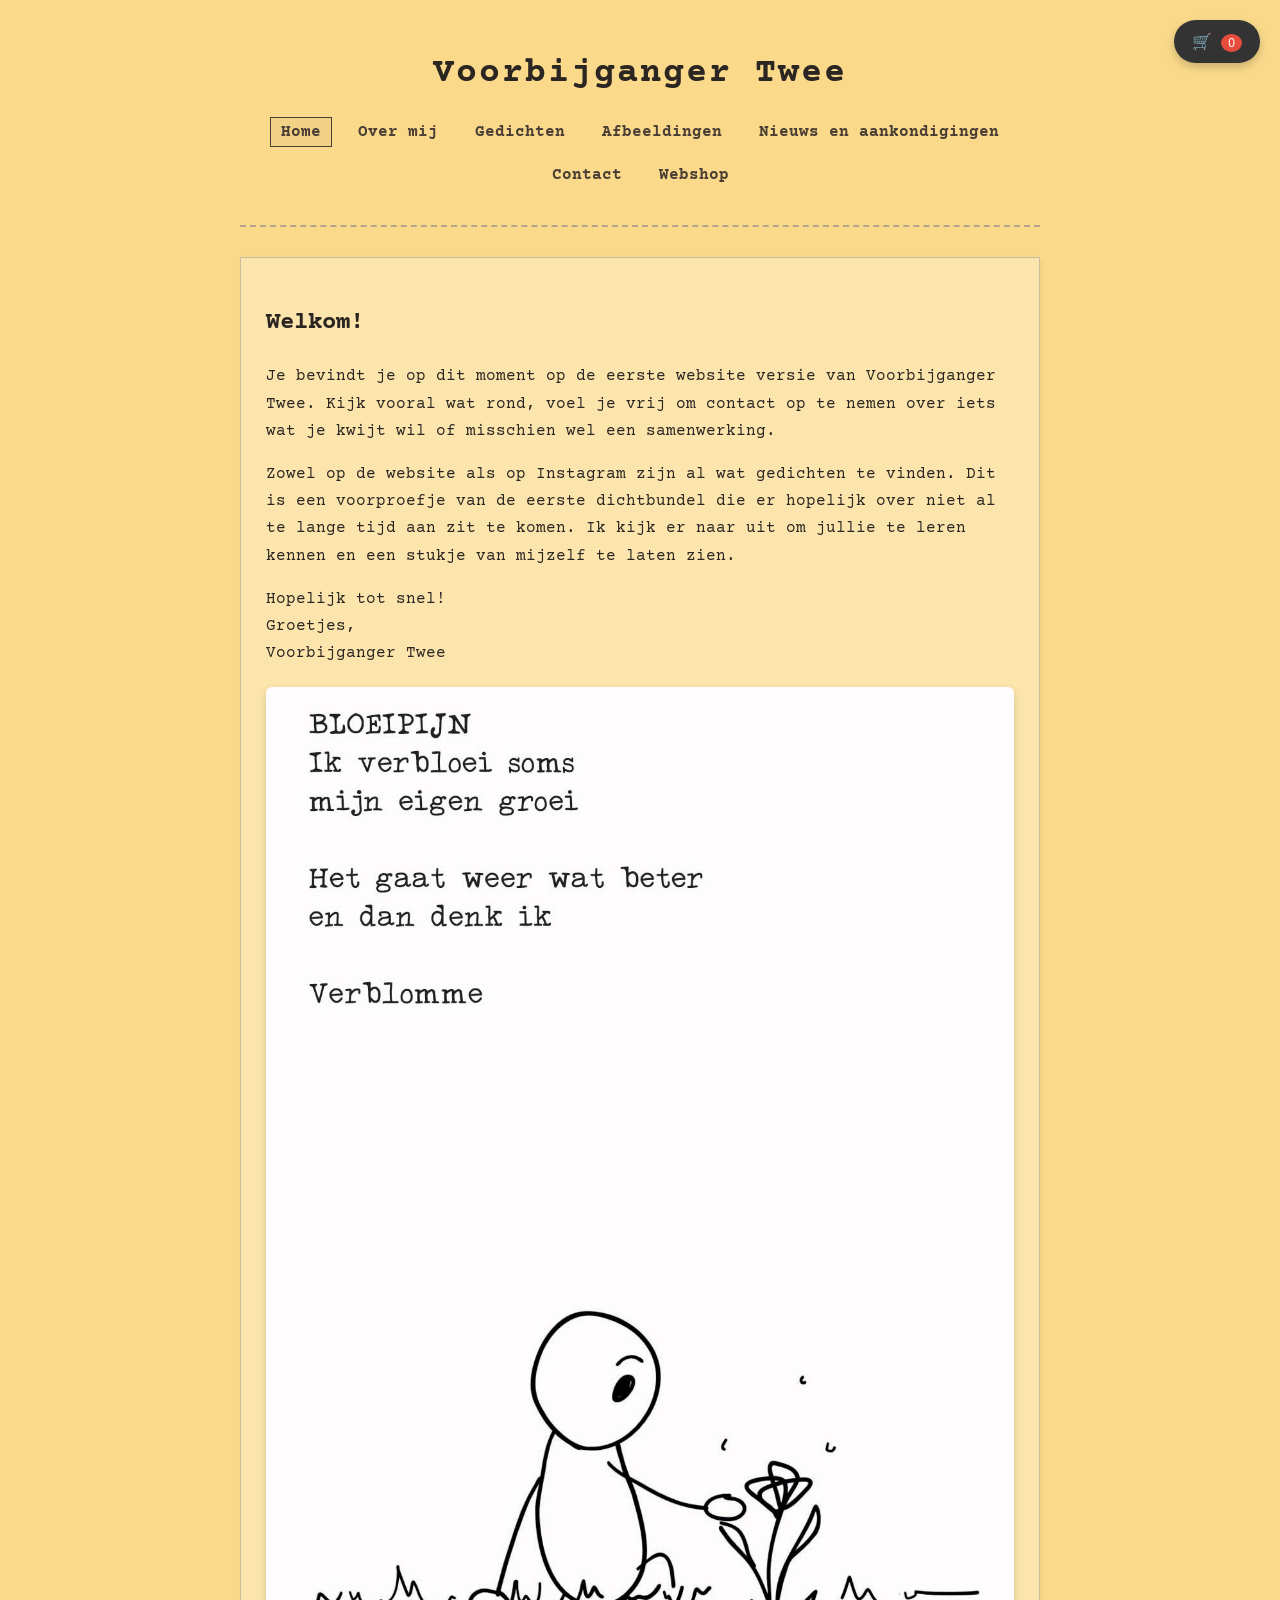
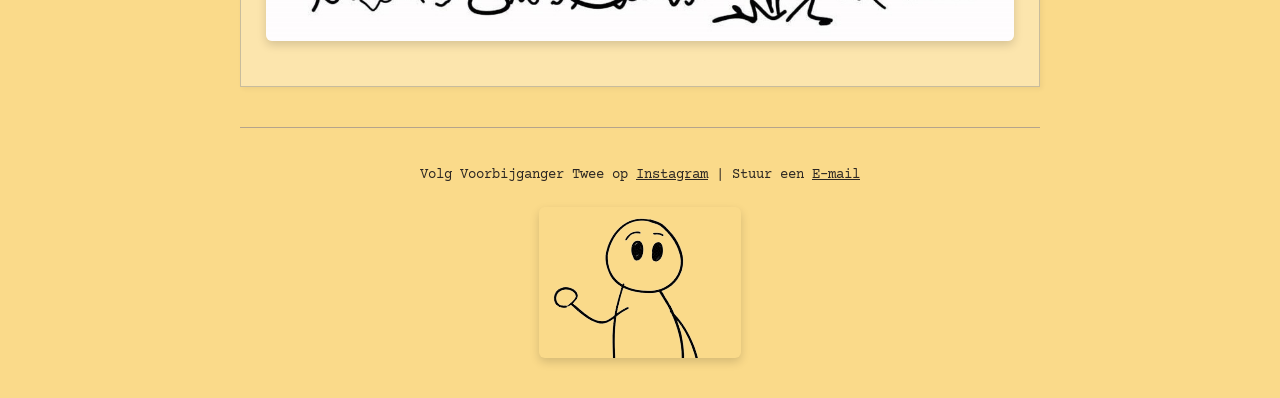
<file: index.html>
<!DOCTYPE html>
<html lang="nl">
<head>
    <meta charset="UTF-8">
    <meta name="viewport" content="width=device-width, initial-scale=1.0">
    <title>Voorbijganger Twee | Home</title>
    <link rel="stylesheet" href="style.css">
    <meta name="google-site-verification" content="C4y7vtph3tHB9RMdFRd48w1yJqT3-bd8QAXj25tq5G0" />
<!-- Google tag (gtag.js) -->
<script async src="https://www.googletagmanager.com/gtag/js?id=G-D1KXNLCRHY"></script>
<script>
  window.dataLayer = window.dataLayer || [];
  function gtag(){dataLayer.push(arguments);}
  gtag('js', new Date());

  gtag('config', 'G-D1KXNLCRHY');
</script>
</head>
<body>

    <div class="container">
        <header>
            <h1>Voorbijganger Twee</h1>
            <nav>
                <ul>
                    <li><a href="index.html" class="active">Home</a></li>
                    <li><a href="over-mij.html">Over mij</a></li>
                    <li><a href="gedichten.html">Gedichten</a></li>
                    <li><a href="afbeeldingen.html">Afbeeldingen</a></li>
                    <li><a href="nieuws.html">Nieuws en aankondigingen</a></li>
                    <li><a href="contact.html">Contact</a></li>
                    <li><a href="webshop.html">Webshop</a></li>
                </ul>
            </nav>
        </header>

        <main>
            <section class="card">
                <h2>Welkom!</h2> 
                <p>
                Je bevindt je op dit moment op de eerste website versie van Voorbijganger Twee. Kijk vooral wat rond, voel je vrij om contact op te nemen over iets wat je kwijt wil of misschien wel een samenwerking.
                </p>
                <p>
                Zowel op de website als op Instagram zijn al wat gedichten te vinden. Dit is een voorproefje van de eerste dichtbundel die er hopelijk over niet al te lange tijd aan zit te komen. Ik kijk er naar uit om jullie te leren kennen en een stukje van mijzelf te laten zien.
                </p>
                <p>
                Hopelijk tot snel!<br>
                Groetjes,<br>
                Voorbijganger Twee
                </p>

                <img src="site afbeeldingen/Bloeipijn.jpg" alt="Bloeipijn" class="gedicht-afbeelding">
            </section>
        </main>

        <footer>
            <p>
                Volg Voorbijganger Twee op <a href="https://www.instagram.com/voorbijgangertwee" target="_blank">Instagram</a>
                | Stuur een <a href="mailto:voorbijgangertwee.beevee@hotmail.com">E-mail</a>
            </p>
            <img src="site afbeeldingen/underbodyminbreeg-removebg-preview.png" alt="Gedicht Bewijsdrang" class="gedicht-afbeelding">
        </footer>
    </div>

<!-- Zwevende Winkelmand Knop (Rechtsboven) -->
<button id="floating-cart-btn" onclick="toggleCartModal()">
    🛒 <span id="cart-count">0</span>
</button>

<!-- Uitschuifbaar Winkelmand Paneel -->
<div id="cart-drawer" class="cart-drawer">
    <div class="cart-drawer-header">
        <h3>Jouw Winkelmandje</h3>
        <button onclick="toggleCartModal()" class="close-btn">&times;</button>
    </div>
    
    <div id="cart-items" class="cart-drawer-body">
        <!-- Producten worden hier automatisch ingeladen door cart.js -->
    </div>

    <div class="cart-drawer-footer">
        <p><strong>Totaal: €<span id="cart-total">0.00</span></strong></p>
        <a href="checkout.html" class="checkout-btn">Bestellen en betalen</a>
    </div>
</div>

<!-- Koppeling naar het JavaScript-bestand -->
<script src="cart.js"></script>
</body>
</html>
</file>
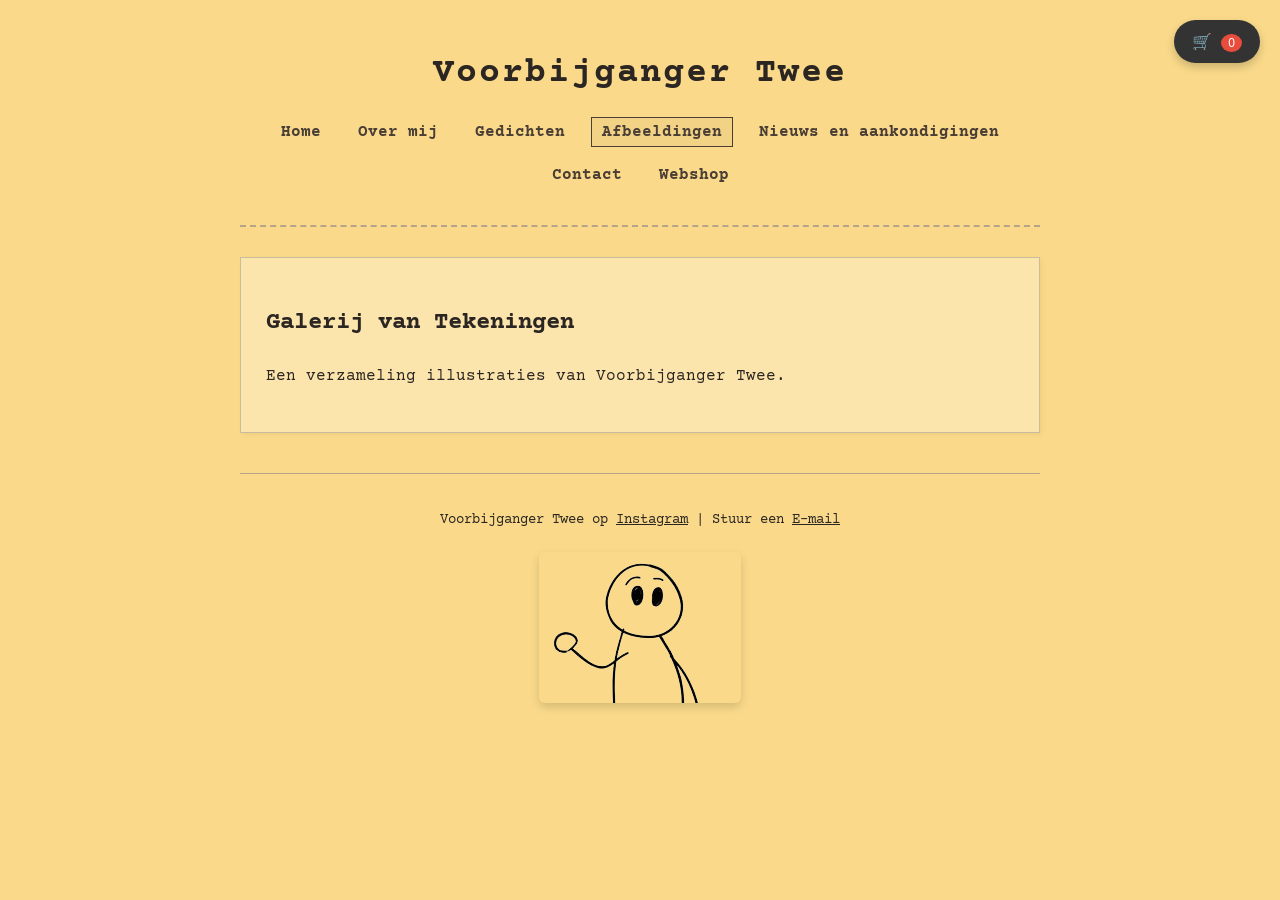
<file: afbeeldingen.html>
<!DOCTYPE html>
<html lang="nl">
<head>
    <meta charset="UTF-8">
    <meta name="viewport" content="width=device-width, initial-scale=1.0">
    <title>Voorbijganger Twee | Afbeeldingen</title>
    <link rel="stylesheet" href="style.css">
    <!-- Google tag (gtag.js) -->
<script async src="https://www.googletagmanager.com/gtag/js?id=G-D1KXNLCRHY"></script>
<script>
  window.dataLayer = window.dataLayer || [];
  function gtag(){dataLayer.push(arguments);}
  gtag('js', new Date());

  gtag('config', 'G-D1KXNLCRHY');
</script>
</head>
<body>

    <div class="container">
        <header>
            <h1>Voorbijganger Twee</h1>
            <nav>
                <ul>
                    <li><a href="index.html">Home</a></li>
                    <li><a href="over-mij.html">Over mij</a></li>
                    <li><a href="gedichten.html">Gedichten</a></li>
                    <li><a href="afbeeldingen.html" class="active">Afbeeldingen</a></li>
                     <li><a href="nieuws.html">Nieuws en aankondigingen</a></li>
                    <li><a href="contact.html">Contact</a></li>
                    <li><a href="webshop.html">Webshop</a></li>
                </ul>
            </nav>
        </header>

        <main>
            <section class="card">
                
        
                <h2>Galerij van Tekeningen</h2>
                <p>Een verzameling illustraties van Voorbijganger Twee.</p>

                 
                
            </section>
        </main>

        <footer>
            <p>
              
       Voorbijganger Twee op <a href="https://www.instagram.com/voorbijgangertwee" target="_blank">Instagram</a>
                | Stuur een <a href="mailto:voorbijgangertwee.beevee@hotmail.com">E-mail</a>
            </p>
                 <img src="site afbeeldingen/underbodyminbreeg-removebg-preview.png" alt="Gedicht Bewijsdrang" class="gedicht-afbeelding">
        </footer>
    </div>
      
    <!-- Zwevende Winkelmand Knop (Rechtsboven) -->
<button id="floating-cart-btn" onclick="toggleCartModal()">
    🛒 <span id="cart-count">0</span>
</button>

<!-- Uitschuifbaar Winkelmand Paneel -->
<div id="cart-drawer" class="cart-drawer">
    <div class="cart-drawer-header">
        <h3>Jouw Winkelmandje</h3>
        <button onclick="toggleCartModal()" class="close-btn">&times;</button>
    </div>
    
    <div id="cart-items" class="cart-drawer-body">
        <!-- Producten worden hier automatisch ingeladen door cart.js -->
    </div>

    <div class="cart-drawer-footer">
        <p><strong>Totaal: €<span id="cart-total">0.00</span></strong></p>
        <a href="checkout.html" class="checkout-btn">Bestellen en betalen</a>
    </div>
</div>

<!-- Koppeling naar het JavaScript-bestand -->
<script src="cart.js"></script>
</body>
</html>
</file>
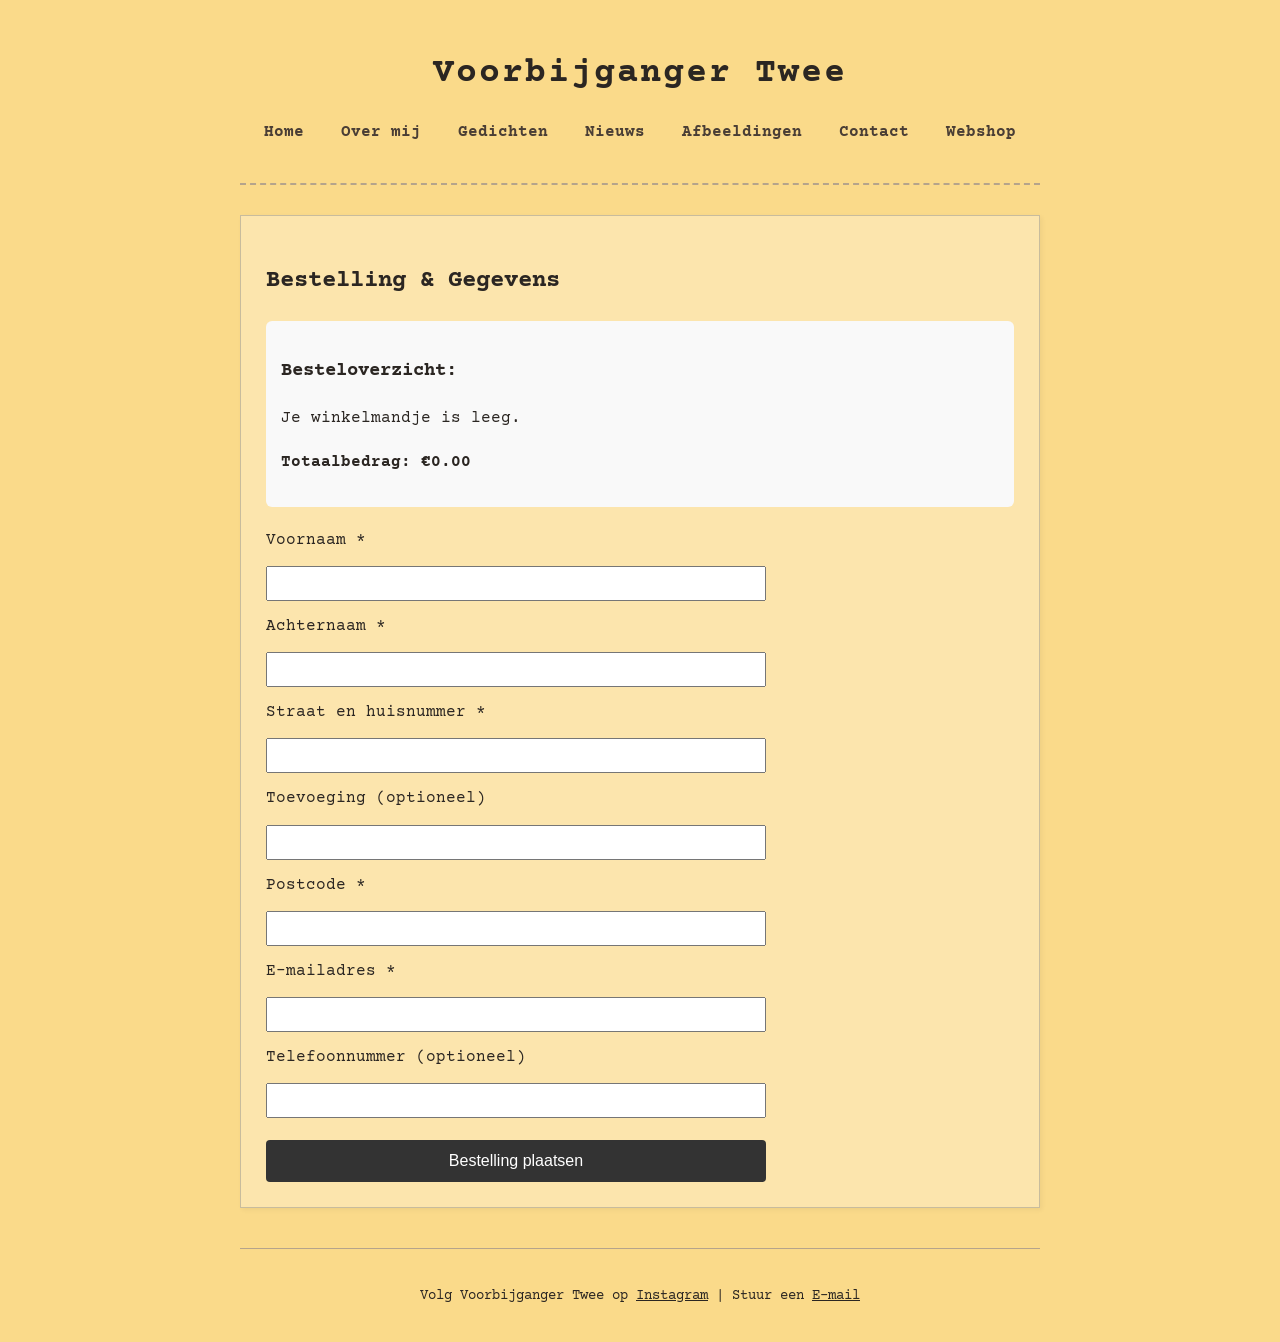
<file: checkout.html>
<!DOCTYPE html>
<html lang="nl">
<head>
    <meta charset="UTF-8">
    <meta name="viewport" content="width=device-width, initial-scale=1.0">
    <title>Voorbijganger Twee | Afrekenen</title>
    <link rel="stylesheet" href="style.css">
</head>
<body>

    <div class="container">
        <header>
            <h1>Voorbijganger Twee</h1>
            <nav>
                <ul>
                    <li><a href="index.html">Home</a></li>
                    <li><a href="over-mij.html">Over mij</a></li>
                    <li><a href="gedichten.html">Gedichten</a></li>
                    <li><a href="nieuws.html">Nieuws</a></li>
                    <li><a href="afbeeldingen.html">Afbeeldingen</a></li>
                    <li><a href="contact.html">Contact</a></li>
                    <li><a href="webshop.html">Webshop</a></li>
                </ul>
            </nav>
        </header>

        <main>
            <article class="card">
                <h2>Bestelling & Gegevens</h2>
                
                <div id="order-summary" style="background: #f9f9f9; padding: 15px; border-radius: 6px; margin-bottom: 20px;">
                    <h3>Besteloverzicht:</h3>
                    <div id="checkout-cart-items"></div>
                    <p style="font-weight: bold; margin-top: 10px;">Totaalbedrag: €<span id="checkout-total">0.00</span></p>
                </div>

                <!-- Hier staat de gezochte regel met de Formspree link: -->
                <form id="checkout-form" action="https://formspree.io/f/mvkzjzpj" method="POST" style="display: flex; flex-direction: column; gap: 12px; max-width: 500px;">
                    <!-- Onzichtbare velden die de winkelmand-inhoud meesturen -->
                    <input type="hidden" name="bestelling" id="form-order-details">
                    <input type="hidden" name="totaalbedrag" id="form-order-total">

                    <label for="voornaam">Voornaam *</label>
                    <input type="text" id="voornaam" name="voornaam" required style="padding: 8px;">

                    <label for="achternaam">Achternaam *</label>
                    <input type="text" id="achternaam" name="achternaam" required style="padding: 8px;">

                    <label for="straat">Straat en huisnummer *</label>
                    <input type="text" id="straat" name="straat_huisnummer" required style="padding: 8px;">

                    <label for="toevoeging">Toevoeging (optioneel)</label>
                    <input type="text" id="toevoeging" name="toevoeging" style="padding: 8px;">

                    <label for="postcode">Postcode *</label>
                    <input type="text" id="postcode" name="postcode" required style="padding: 8px;">

                    <label for="email">E-mailadres *</label>
                    <input type="email" id="email" name="email" required style="padding: 8px;">

                    <label for="telefoon">Telefoonnummer (optioneel)</label>
                    <input type="tel" id="telefoon" name="telefoon" style="padding: 8px;">

                    <button type="submit" style="padding: 12px; background-color: #333; color: white; border: none; border-radius: 4px; font-size: 16px; cursor: pointer; margin-top: 10px;">
                        Bestelling plaatsen
                    </button>
                </form>
            </article>
        </main>

        <footer>
            <p>
               Volg Voorbijganger Twee op <a href="https://www.instagram.com/voorbijgangertwee" target="_blank">Instagram</a>
                | Stuur een <a href="mailto:voorbijgangertwee.beevee@hotmail.com">E-mail</a>
            </p>
        </footer>
    </div>

    <script src="cart.js"></script>
</body>
</html>
</file>
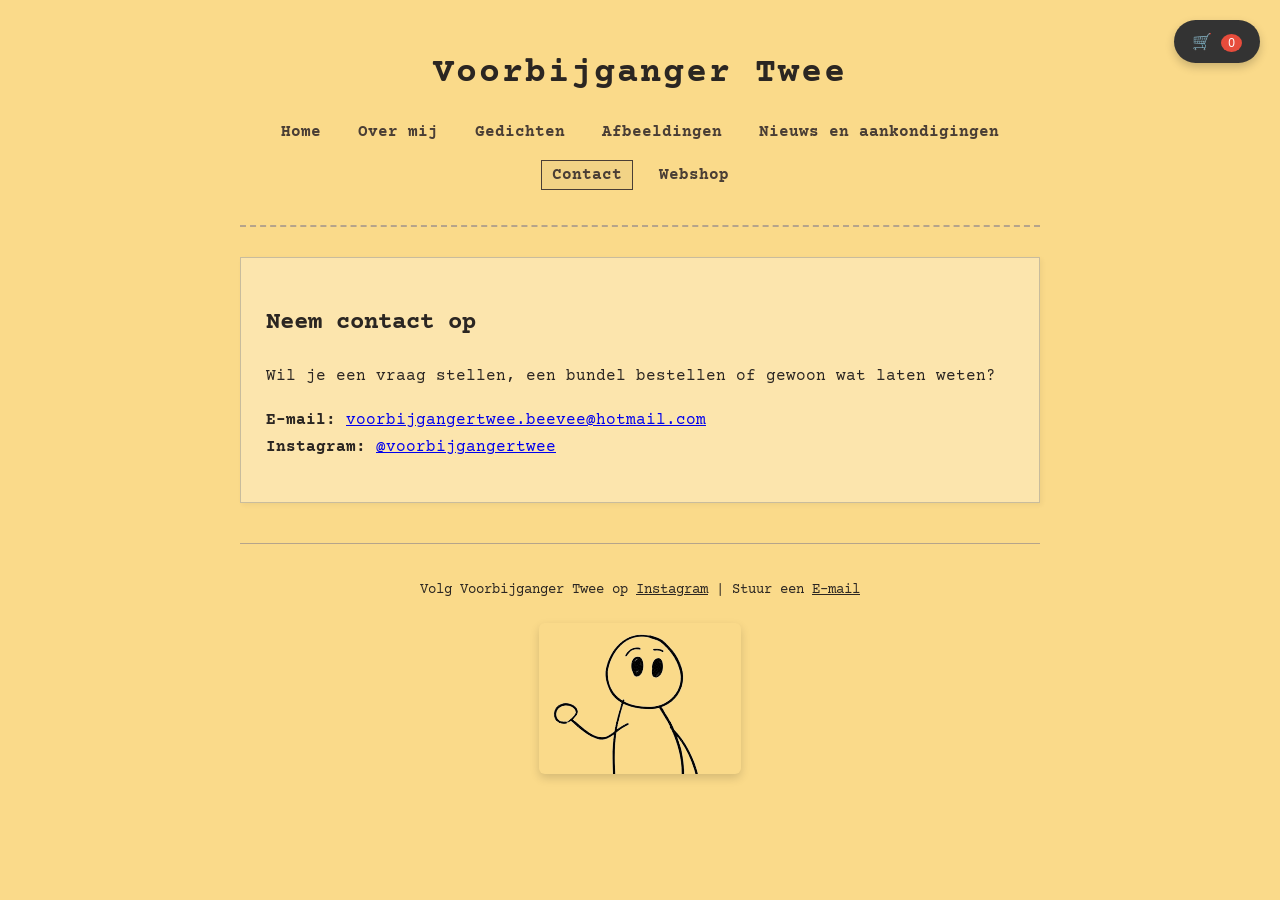
<file: contact.html>
<!DOCTYPE html>
<html lang="nl">
<head>
    <meta charset="UTF-8">
    <meta name="viewport" content="width=device-width, initial-scale=1.0">
    <title>Voorbijganger Twee | Contact</title>
    <link rel="stylesheet" href="style.css">
    <!-- Google tag (gtag.js) -->
<script async src="https://www.googletagmanager.com/gtag/js?id=G-D1KXNLCRHY"></script>
<script>
  window.dataLayer = window.dataLayer || [];
  function gtag(){dataLayer.push(arguments);}
  gtag('js', new Date());

  gtag('config', 'G-D1KXNLCRHY');
</script>
</head>
<body>
<body>

    <div class="container">
        <header>
            <h1>Voorbijganger Twee</h1>

            <nav>





                <ul>
                    <li><a href="index.html">Home</a></li>
                    <li><a href="over-mij.html">Over mij</a></li>
                    <li><a href="gedichten.html">Gedichten</a></li>
                    <li><a href="afbeeldingen.html">Afbeeldingen</a></li>
                    <li><a href="nieuws.html">Nieuws en aankondigingen</a></li>
                    <li><a href="co/* Styling voor de gedichten-afbeelding */
.gedicht-afbeelding {
  max-width: 100%;
  height: auto;
  display: block;
  margin: 20px auto;
  box-shadow: 0 4px 10px rgba(0, 0, 0, 0.15);
  border-radius: 6px;
}ntact.html" class="active">Contact</a></li>
                    <li><a href="webshop.html">Webshop</a></li>
                </ul>
            </nav>
        </header>

        <main>
            <section class="card">
                <h2>Neem contact op</h2>
                <p>Wil je een vraag stellen, een bundel bestellen of gewoon wat laten weten?</p>
                
                <p>
                    <strong>E-mail:</strong> <a href="mailto:voorbijgangertwee.beevee@hotmail.com">voorbijgangertwee.beevee@hotmail.com</a><br>
                    <strong>Instagram:</strong> <a href="https://www.instagram.com/voorbijgangertwee" target="_blank">@voorbijgangertwee</a>
                </p>

                
            </section>
        </main>

        <footer>
            <p>
                Volg Voorbijganger Twee op <a href="https://www.instagram.com/voorbijgangertwee" target="_blank">Instagram</a>
                | Stuur een <a href="mailto:voorbijgangertwee.beevee@hotmail.com">E-mail</a>
            </p>
                 <img src="site afbeeldingen/underbodyminbreeg-removebg-preview.png" alt="Gedicht Bewijsdrang" class="gedicht-afbeelding">
        </footer>
    </div>

    <!-- Zwevende Winkelmand Knop (Rechtsboven) -->
<button id="floating-cart-btn" onclick="toggleCartModal()">
    🛒 <span id="cart-count">0</span>
</button>

<!-- Uitschuifbaar Winkelmand Paneel -->
<div id="cart-drawer" class="cart-drawer">
    <div class="cart-drawer-header">
        <h3>Jouw Winkelmandje</h3>
        <button onclick="toggleCartModal()" class="close-btn">&times;</button>
    </div>
    
    <div id="cart-items" class="cart-drawer-body">
        <!-- Producten worden hier automatisch ingeladen door cart.js -->
    </div>

    <div class="cart-drawer-footer">
        <p><strong>Totaal: €<span id="cart-total">0.00</span></strong></p>
        <a href="checkout.html" class="checkout-btn">Bestellen en betalen</a>
    </div>
</div>

<!-- Koppeling naar het JavaScript-bestand -->
<script src="cart.js"></script>
</body>
</html>
</file>
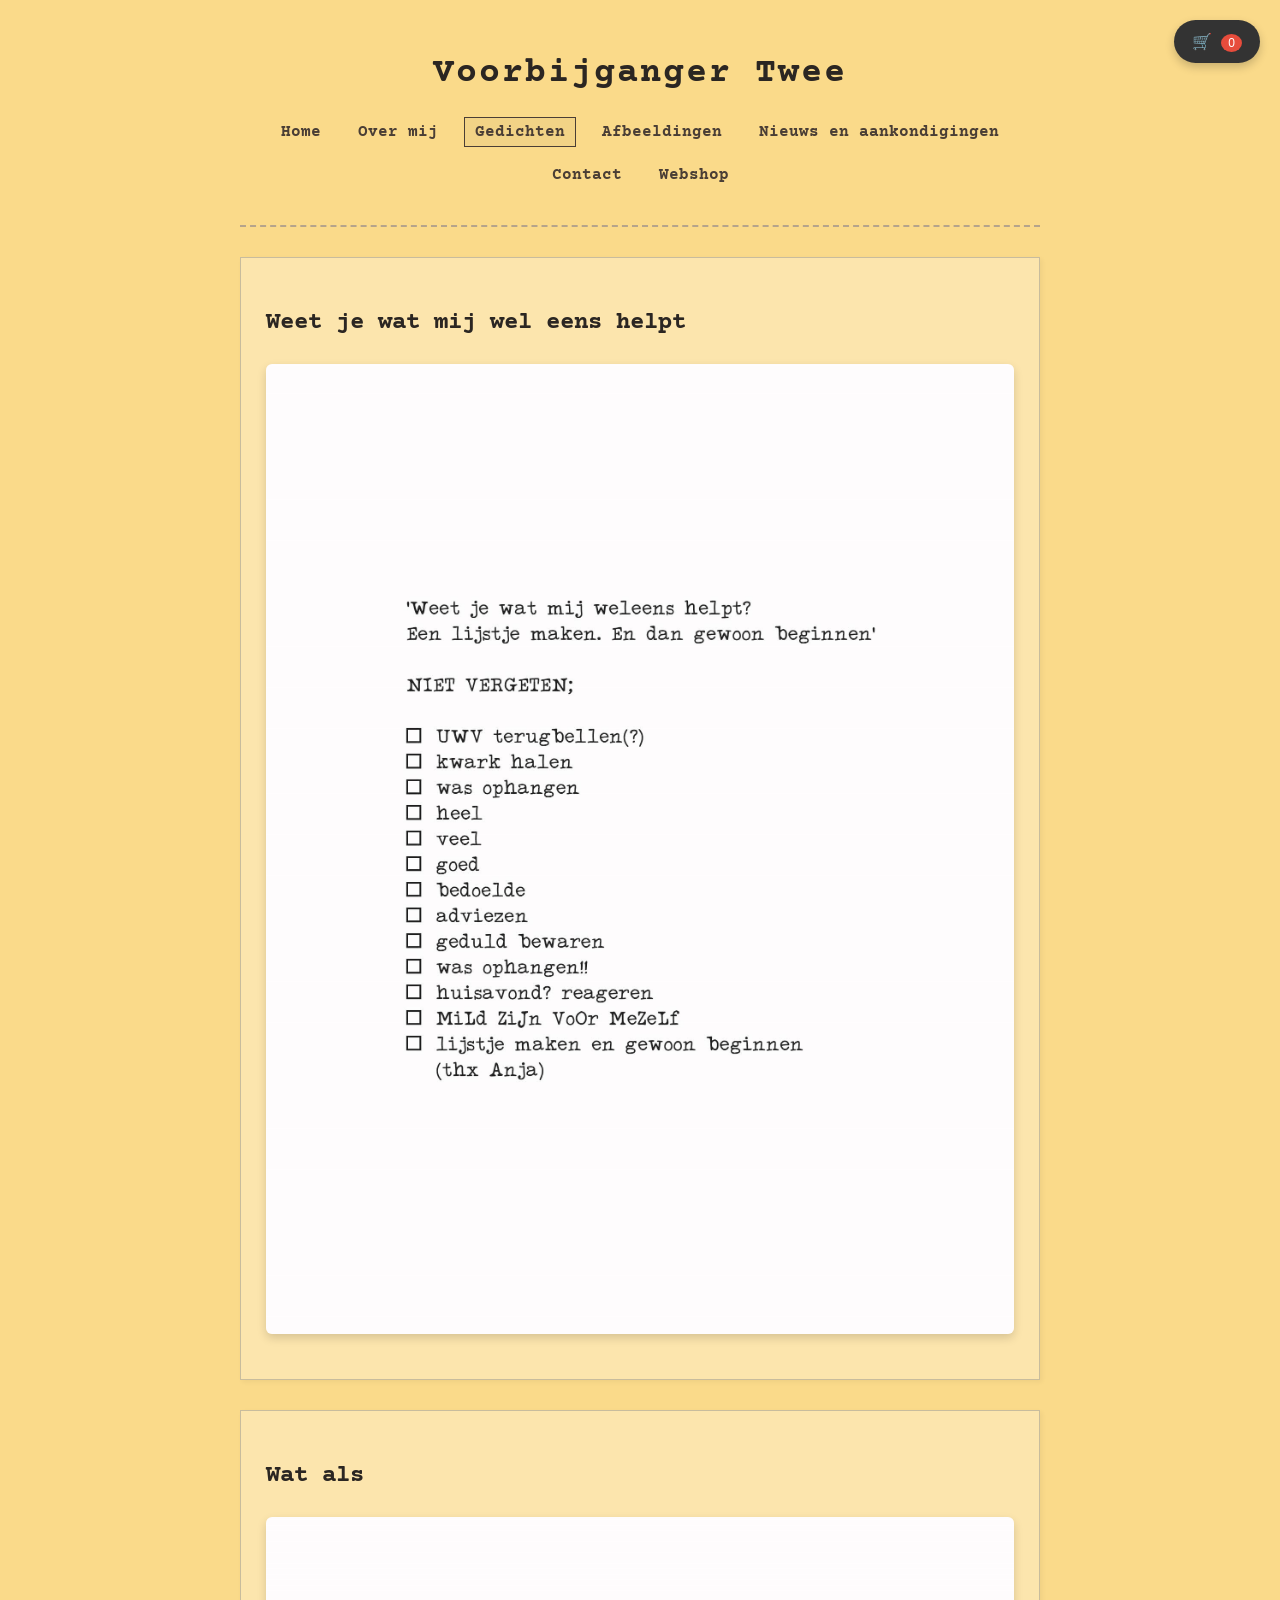
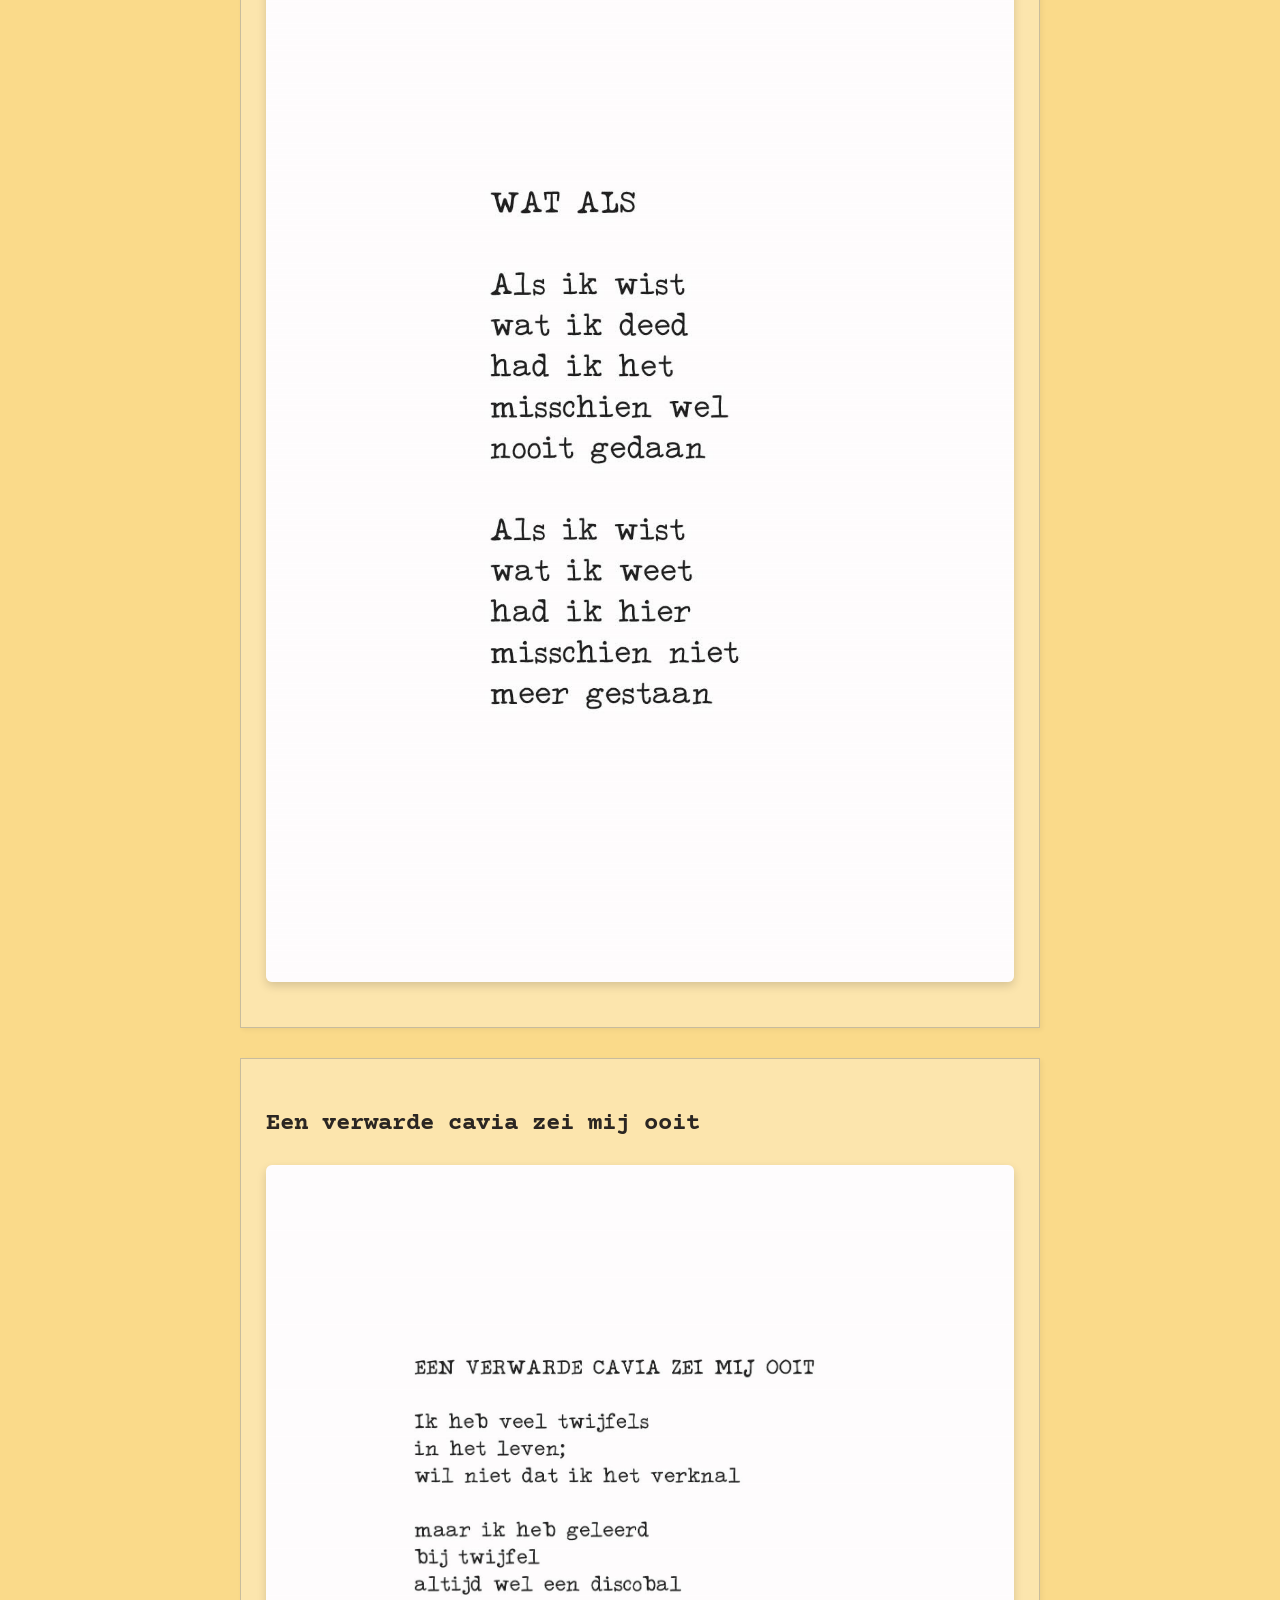
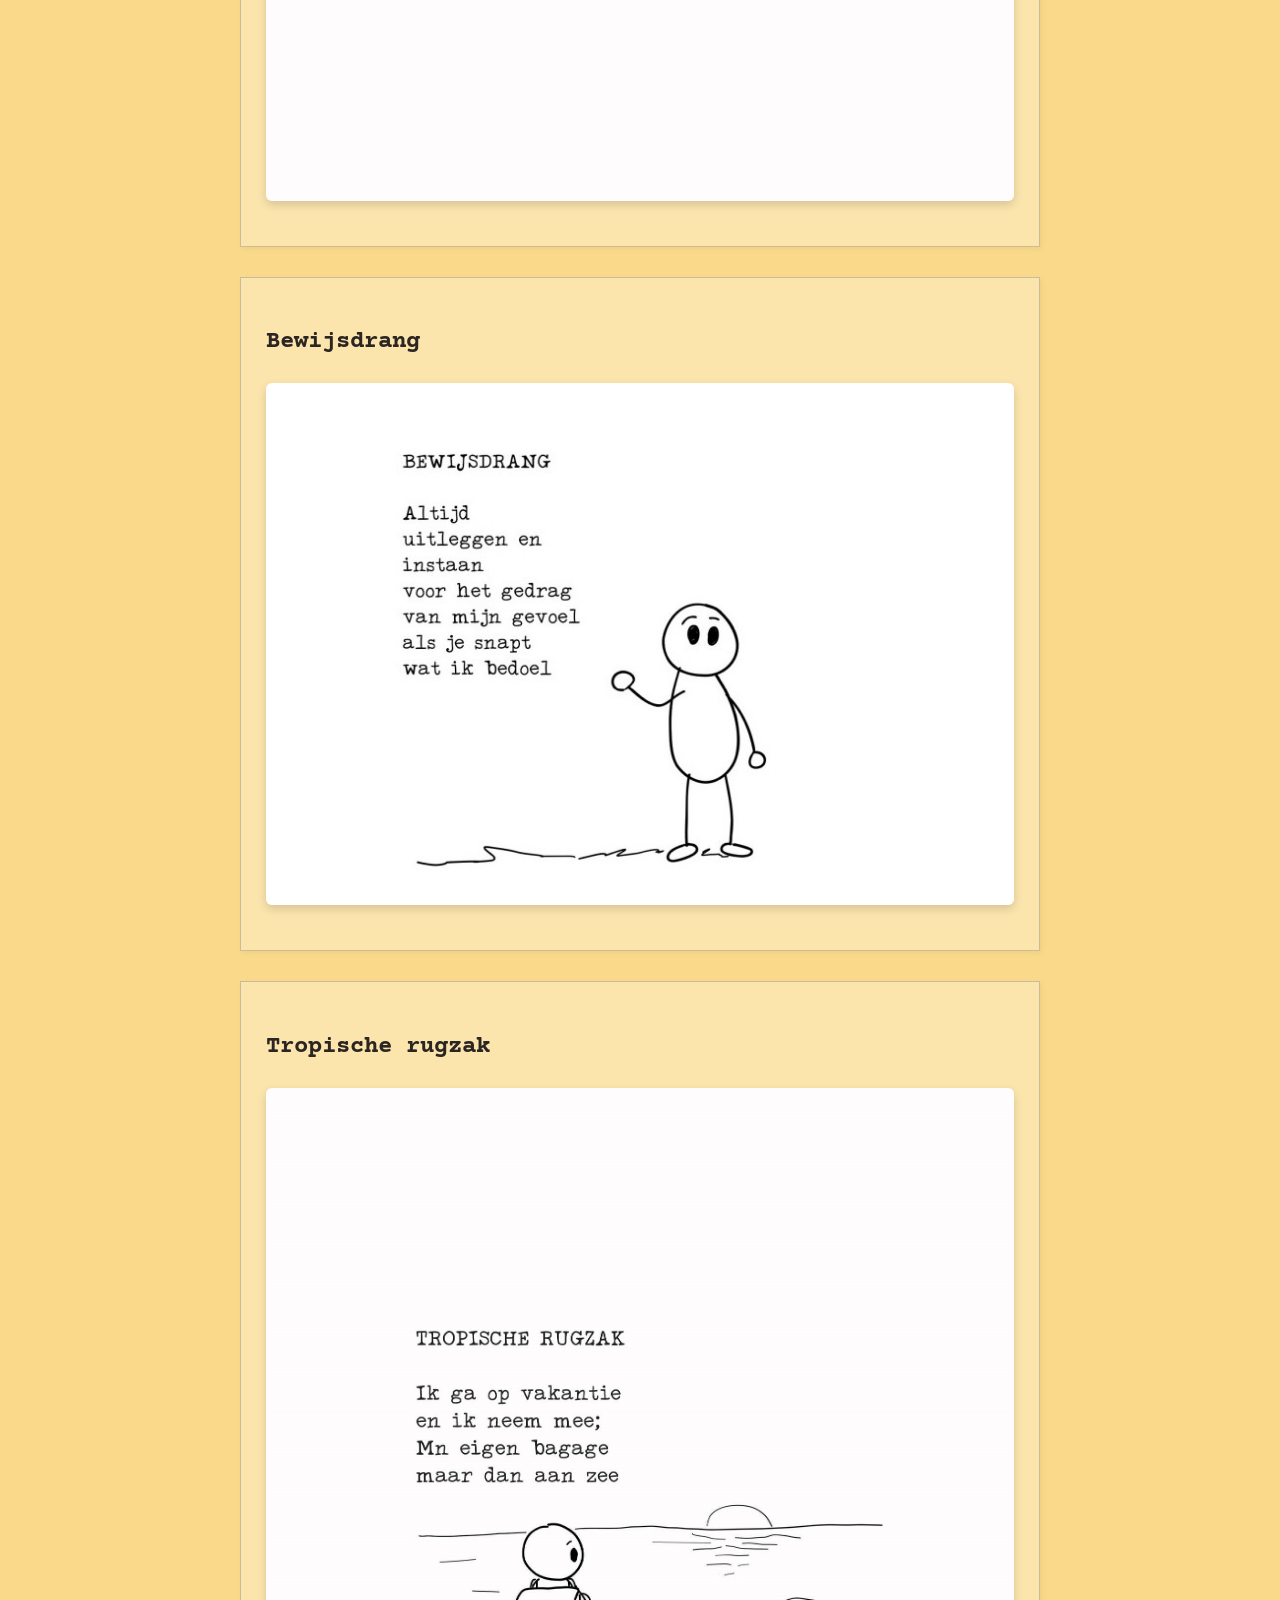
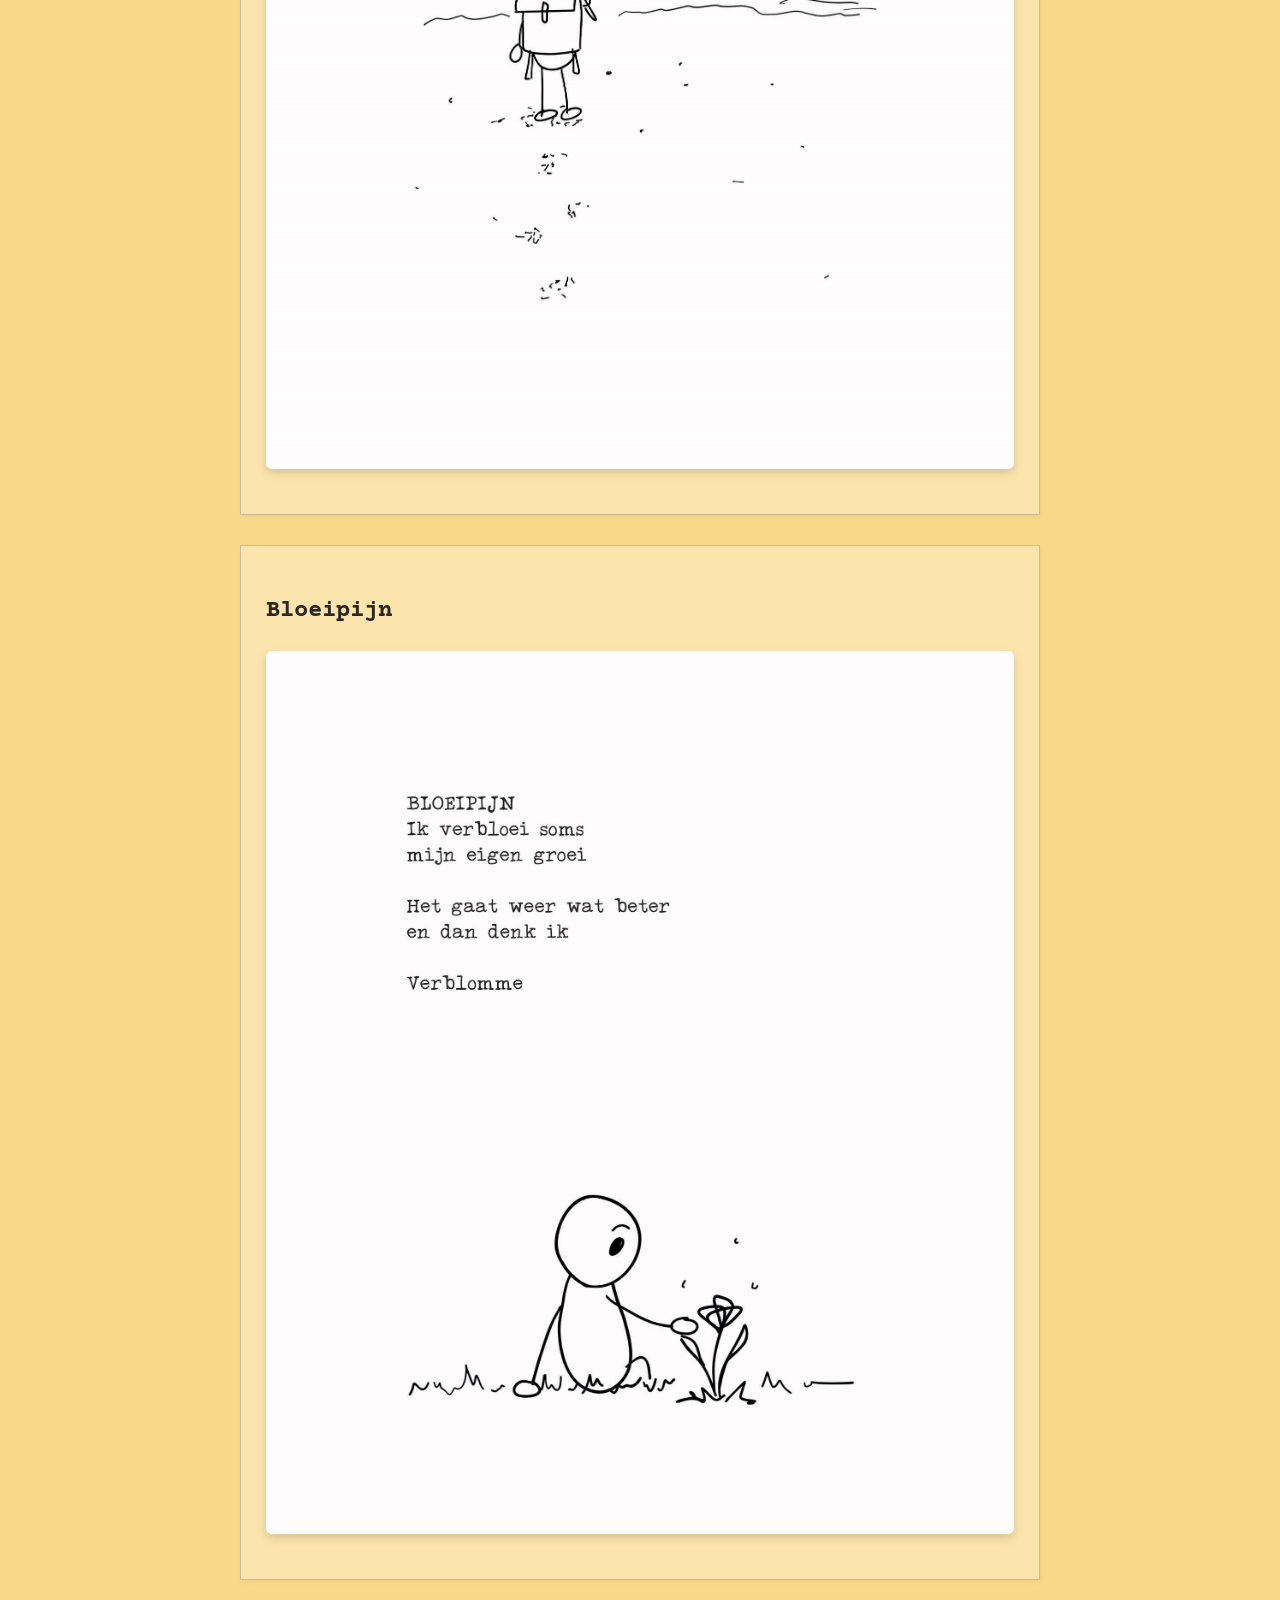
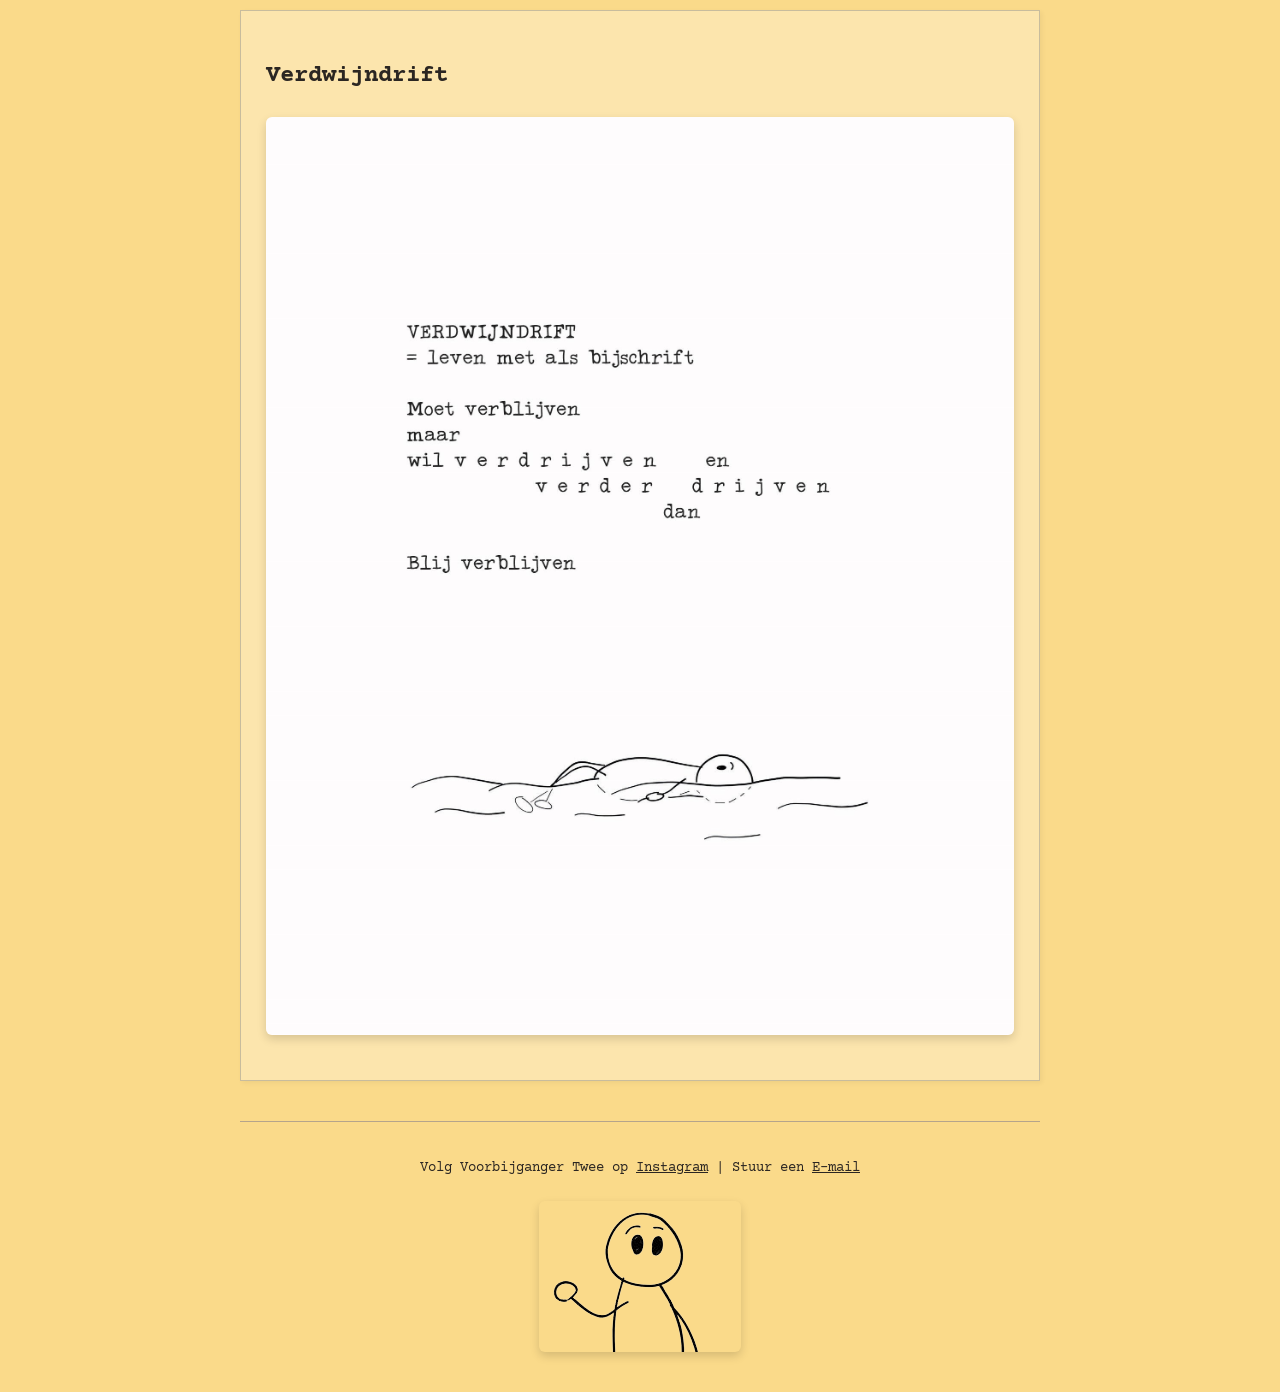
<file: gedichten.html>
<!DOCTYPE html>
<html lang="nl">
<head>
    <meta charset="UTF-8">
    <meta name="viewport" content="width=device-width, initial-scale=1.0">
    <title>Voorbijganger Twee | Gedichten</title>
    <link rel="stylesheet" href="style.css">

</head><!-- Google tag (gtag.js) -->
<script async src="https://www.googletagmanager.com/gtag/js?id=G-D1KXNLCRHY"></script>
<script>
  window.dataLayer = window.dataLayer || [];
  function gtag(){dataLayer.push(arguments);}
  gtag('js', new Date());

  gtag('config', 'G-D1KXNLCRHY');
</script>
<body>

    <div class="container">
        <header>
            <h1>Voorbijganger Twee</h1>
            <nav>
                <ul>
                    <li><a href="index.html">Home</a></li>
                    <li><a href="over-mij.html">Over mij</a></li>
                    <li><a href="gedichten.html" class="active">Gedichten</a></li>
                    <li><a href="afbeeldingen.html">Afbeeldingen</a></li>
                    <li><a href= "nieuws.html">Nieuws en aankondigingen</a></li>
                    <li><a href="contact.html">Contact</a></li>
                    <li><a href="webshop.html">Webshop</a></li>
                </ul>
            </nav>
        </header>

        <main>

            
            <article class="card">
                <h2>Weet je wat mij wel eens helpt</h2>
                <p>
                    
                </p>
                <img src="gedichten/Weet je wat mij weleens helpt.jpg" alt="Gedicht Bewijsdrang" class="gedicht-afbeelding">
            </article>

            </p>
            <article class="card">
                <h2>Wat als</h2>
                <p>
                    
                </p>
                <img src="gedichten/Wat als2.jpg" alt="Gedicht Bewijsdrang" class="gedicht-afbeelding">
            </article>

            </p>
            <article class="card">
                <h2>Een verwarde cavia zei mij ooit</h2>
                <p>
                    
                </p>
                <img src="gedichten/een verwarde cavia zei mij ooit2.jpg" alt="Gedicht Bewijsdrang" class="gedicht-afbeelding">
            </article>
            </P>
            <!-- Gedicht 1 -->
            <article class="card">
                <h2>Bewijsdrang</h2>
                <p>
                    
                </p>
                <img src="gedichten/bewijsdrangminbreeg.jpg" alt="Gedicht Bewijsdrang" class="gedicht-afbeelding">
            </article>

            <!-- Gedicht 2 -->
            <article class="card">
                <h2>Tropische rugzak</h2>
                <p>
                     
                </p>
               <img src="gedichten/Tropische rugzak.jpg" alt="Gedicht Bewijsdrang" class="gedicht-afbeelding">
            </article>

            <!-- Gedicht 3 -->
            <article class="card">
                <h2>Bloeipijn</h2>
                <p>
                    
                </p>
                <img src="gedichten/Bloeipijn (1).jpg" alt="Bloeipijn" class="gedicht-afbeelding">
            </article>

            <!-- Gedicht 4 -->
            <article class="card">
                <h2>Verdwijndrift</h2>
                <p>
                    
                </p>
                <img src="gedichten/Verdwijndrift.jpg" alt="Verdwijndrift" class="gedicht-afbeelding">
            </article>
        </main>

        <footer>
            <p>
               Volg Voorbijganger Twee op <a href="https://www.instagram.com/voorbijgangertwee" target="_blank">Instagram</a>
                | Stuur een <a href="mailto:voorbijgangertwee.beevee@hotmail.com">E-mail</a>
            </p>
                 <img src="site afbeeldingen/underbodyminbreeg-removebg-preview.png" alt="Gedicht Bewijsdrang" class="gedicht-afbeelding">
        </footer>
    </div>

<!-- Zwevende Winkelmand Knop (Rechtsboven) -->
<button id="floating-cart-btn" onclick="toggleCartModal()">
    🛒 <span id="cart-count">0</span>
</button>

<!-- Uitschuifbaar Winkelmand Paneel -->
<div id="cart-drawer" class="cart-drawer">
    <div class="cart-drawer-header">
        <h3>Jouw Winkelmandje</h3>
        <button onclick="toggleCartModal()" class="close-btn">&times;</button>
    </div>
    
    <div id="cart-items" class="cart-drawer-body">
        <!-- Producten worden hier automatisch ingeladen door cart.js -->
    </div>

    <div class="cart-drawer-footer">
        <p><strong>Totaal: €<span id="cart-total">0.00</span></strong></p>
        <a href="checkout.html" class="checkout-btn">Bestellen en betalen</a>
    </div>
</div>

<!-- Koppeling naar het JavaScript-bestand -->
<script src="cart.js"></script>
</body>
</html>
</file>
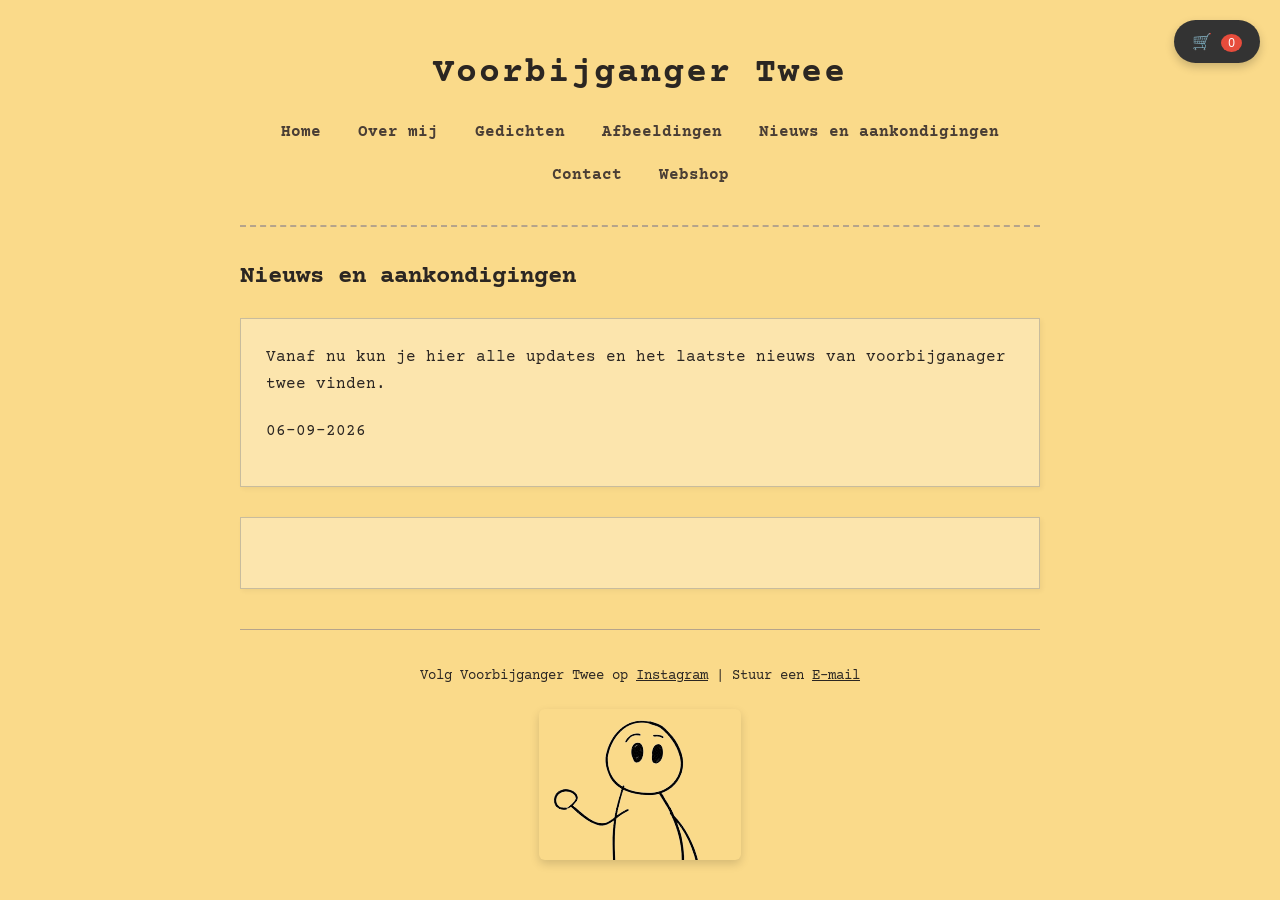
<file: nieuws.html>
<!DOCTYPE html>
<html lang="nl">
<head>
    <meta charset="UTF-8">
    <meta name="viewport" content="width=device-width, initial-scale=1.0">
    <title>Voorbijganger Twee | Nieuws & Aankondigingen</title>
    <link rel="stylesheet" href="style.css">
</head>
<body>

    <div class="container">
        <header>
            <h1>Voorbijganger Twee</h1>
            <nav>
                <ul>
                    <li><a href="index.html">Home</a></li>
                    <li><a href="over-mij.html">Over mij</a></li>
                    <li><a href="gedichten.html">Gedichten</a></li>
                    <li><a href="afbeeldingen.html">Afbeeldingen</a></li>
                    <li><a href="nieuws.html">Nieuws en aankondigingen</a></li>
                    <li><a href="contact.html">Contact</a></li>
                    <li><a href="webshop.html">Webshop</a></li>
                </ul>
            </nav>
        </header>

        <main>
            <h2>Nieuws en aankondigingen</h2>
            <!-- Bericht 1 -->
            <article class="card">
                Vanaf nu kun je hier alle updates en het laatste nieuws van voorbijganager twee vinden.
                <h2></h2>
                <p class="datum"><em></em></p>06-09-2026
                <p>
                    
                </p>
            </article>

            <!-- Bericht 2 (Voorbeeld voor een volgende aankondiging) -->
            <article class="card">
                <h2></h2>
                <p class="datum"><em></em></p>
                <p>
                    
                </p>
            </article>
        </main>

        <footer>
            <p>
               Volg Voorbijganger Twee op <a href="https://www.instagram.com/voorbijgangertwee" target="_blank">Instagram</a>
                | Stuur een <a href="mailto:voorbijgangertwee.beevee@hotmail.com">E-mail</a>
            </p>

              <img src="site afbeeldingen/underbodyminbreeg-removebg-preview.png" alt="Gedicht Bewijsdrang" class="gedicht-afbeelding">
        </footer>
    </div>

<!-- Zwevende Winkelmand Knop (Rechtsboven) -->
<button id="floating-cart-btn" onclick="toggleCartModal()">
    🛒 <span id="cart-count">0</span>
</button>

<!-- Uitschuifbaar Winkelmand Paneel -->
<div id="cart-drawer" class="cart-drawer">
    <div class="cart-drawer-header">
        <h3>Jouw Winkelmandje</h3>
        <button onclick="toggleCartModal()" class="close-btn">&times;</button>
    </div>
    
    <div id="cart-items" class="cart-drawer-body">
        <!-- Producten worden hier automatisch ingeladen door cart.js -->
    </div>

    <div class="cart-drawer-footer">
        <p><strong>Totaal: €<span id="cart-total">0.00</span></strong></p>
        <a href="checkout.html" class="checkout-btn">Bestellen en betalen</a>
    </div>
</div>

<!-- Koppeling naar het JavaScript-bestand -->
<script src="cart.js"></script>
</body>
</html>
</file>
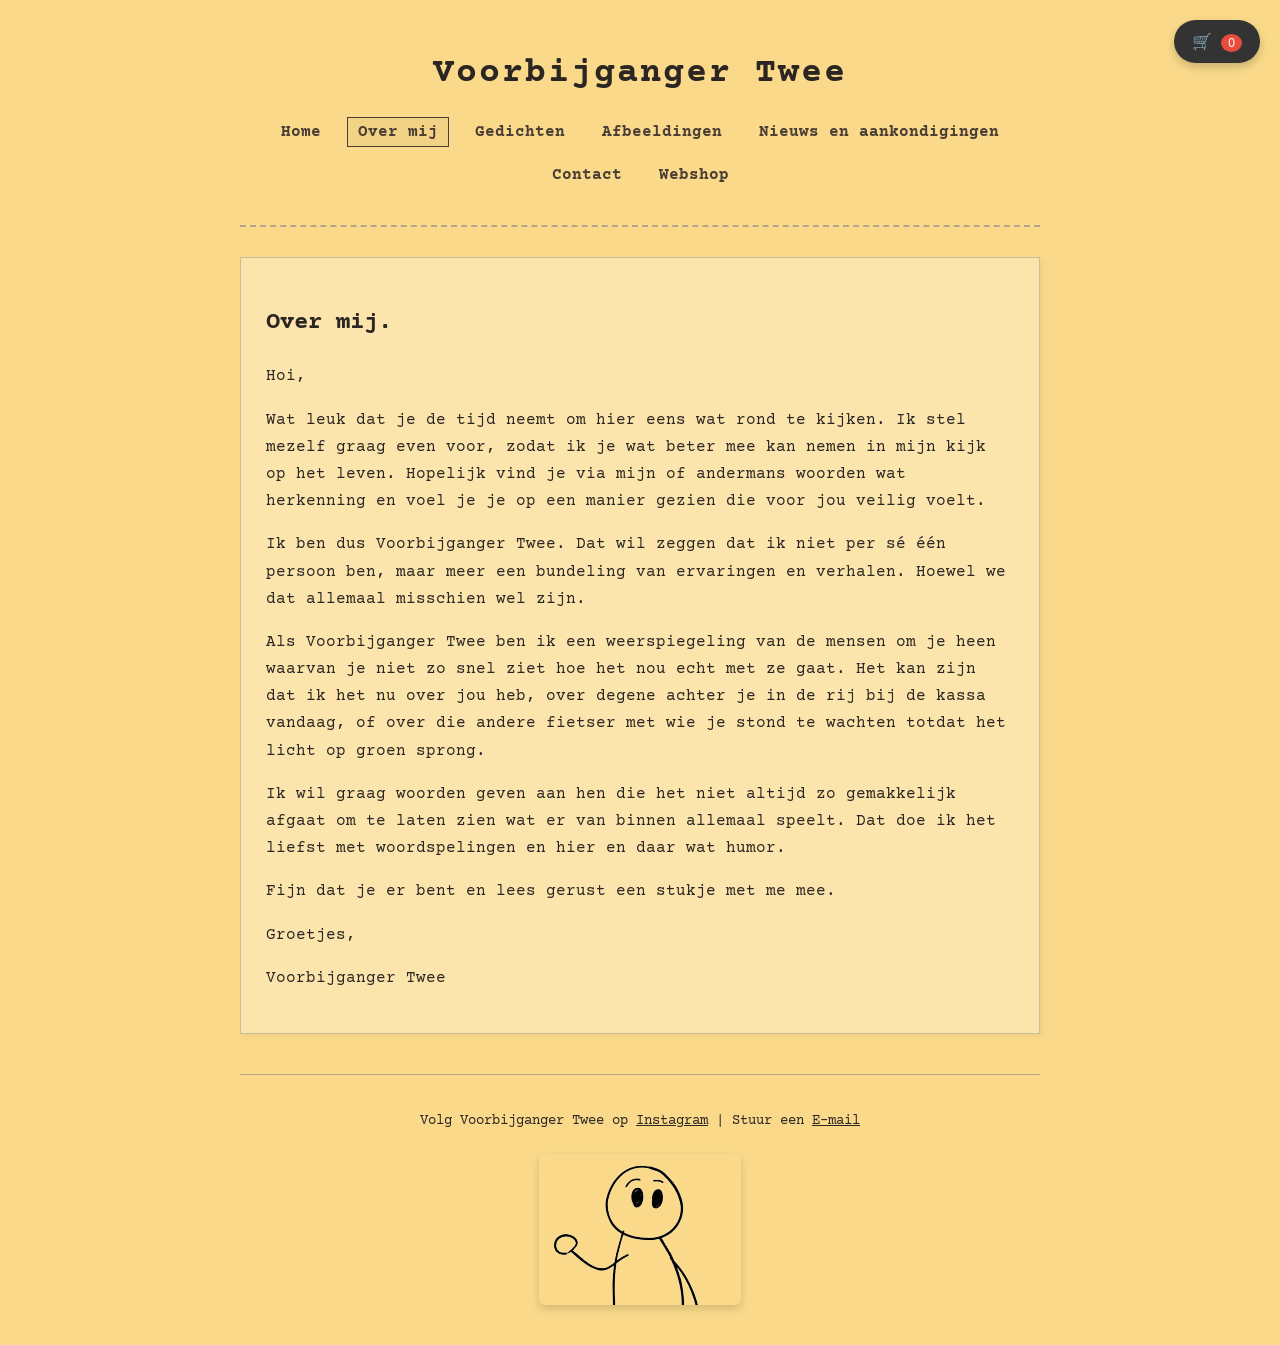
<file: over-mij.html>
<!DOCTYPE html>
<html lang="nl">
<head>
    <meta charset="UTF-8">
    <meta name="viewport" content="width=device-width, initial-scale=1.0">
    <title>Voorbijganger Twee | Over mij</title>
    <link rel="stylesheet" href="style.css">
    <!-- Google tag (gtag.js) -->
<script async src="https://www.googletagmanager.com/gtag/js?id=G-D1KXNLCRHY"></script>
<script>
  window.dataLayer = window.dataLayer || [];
  function gtag(){dataLayer.push(arguments);}
  gtag('js', new Date());

  gtag('config', 'G-D1KXNLCRHY');
</script>
</head>
<body>

    <div class="container">
        <header>
            <h1>Voorbijganger Twee</h1>
            <nav>
                <ul>
                    <li><a href="index.html">Home</a></li>
                    <li><a href="over-mij.html" class="active">Over mij</a></li>
                    <li><a href="gedichten.html">Gedichten</a></li>
                    <li><a href="afbeeldingen.html">Afbeeldingen</a></li>
                    <li><a href="nieuws.html">Nieuws en aankondigingen</a></li>
                    <li><a href="contact.html">Contact</a></li>
                    <li><a href="webshop.html">Webshop</a></li>
                </ul>
            </nav>
        </header>

        <main>
            <section class="card">
                <h2>Over mij.</h2>
                
                <p>
             Hoi,
             <p>
            
             
Wat leuk dat je de tijd neemt om hier eens wat rond te kijken. Ik stel mezelf graag even voor,
zodat ik je wat beter mee kan nemen in mijn kijk op het leven. Hopelijk vind je via mijn of
andermans woorden wat herkenning en voel je je op een manier gezien die voor jou veilig
voelt.
<p>
</p>
Ik ben dus Voorbijganger Twee. Dat wil zeggen dat ik niet per sé één persoon ben, maar
meer een bundeling van ervaringen en verhalen. Hoewel we dat allemaal misschien wel zijn.
<p>
</p>
Als Voorbijganger Twee ben ik een weerspiegeling van de mensen om je heen waarvan je
niet zo snel ziet hoe het nou echt met ze gaat. Het kan zijn dat ik het nu over jou heb, over
degene achter je in de rij bij de kassa vandaag, of over die andere fietser met wie je stond te
wachten totdat het licht op groen sprong.
<p>
</p>
Ik wil graag woorden geven aan hen die het niet altijd zo gemakkelijk afgaat om te laten zien
wat er van binnen allemaal speelt. Dat doe ik het liefst met woordspelingen en hier en daar
wat humor.
<p>
</p>
Fijn dat je er bent en lees gerust een stukje met me mee.
<p>
</p>
Groetjes,
<p>
Voorbijganger Twee


                </p>

                <!-- Afbeelding van Voorbijganger Twee -->
               

                <p>
                  
                </p>
            </section>
        </main>

        <footer>
            <p>
               Volg Voorbijganger Twee op <a href="https://www.instagram.com/voorbijgangertwee" target="_blank">Instagram</a>
                | Stuur een <a href="mailto:voorbijgangertwee.beevee@hotmail.com">E-mail</a>
            </p>
                 <img src="site afbeeldingen/underbodyminbreeg-removebg-preview.png" alt="Gedicht Bewijsdrang" class="gedicht-afbeelding">
        </footer>
    </div>

<!-- Zwevende Winkelmand Knop (Rechtsboven) -->
<button id="floating-cart-btn" onclick="toggleCartModal()">
    🛒 <span id="cart-count">0</span>
</button>

<!-- Uitschuifbaar Winkelmand Paneel -->
<div id="cart-drawer" class="cart-drawer">
    <div class="cart-drawer-header">
        <h3>Jouw Winkelmandje</h3>
        <button onclick="toggleCartModal()" class="close-btn">&times;</button>
    </div>
    
    <div id="cart-items" class="cart-drawer-body">
        <!-- Producten worden hier automatisch ingeladen door cart.js -->
    </div>

    <div class="cart-drawer-footer">
        <p><strong>Totaal: €<span id="cart-total">0.00</span></strong></p>
        <a href="checkout.html" class="checkout-btn">Bestellen en betalen</a>
    </div>
</div>

<!-- Koppeling naar het JavaScript-bestand -->
<script src="cart.js"></script>
</body>
</html>
</file>
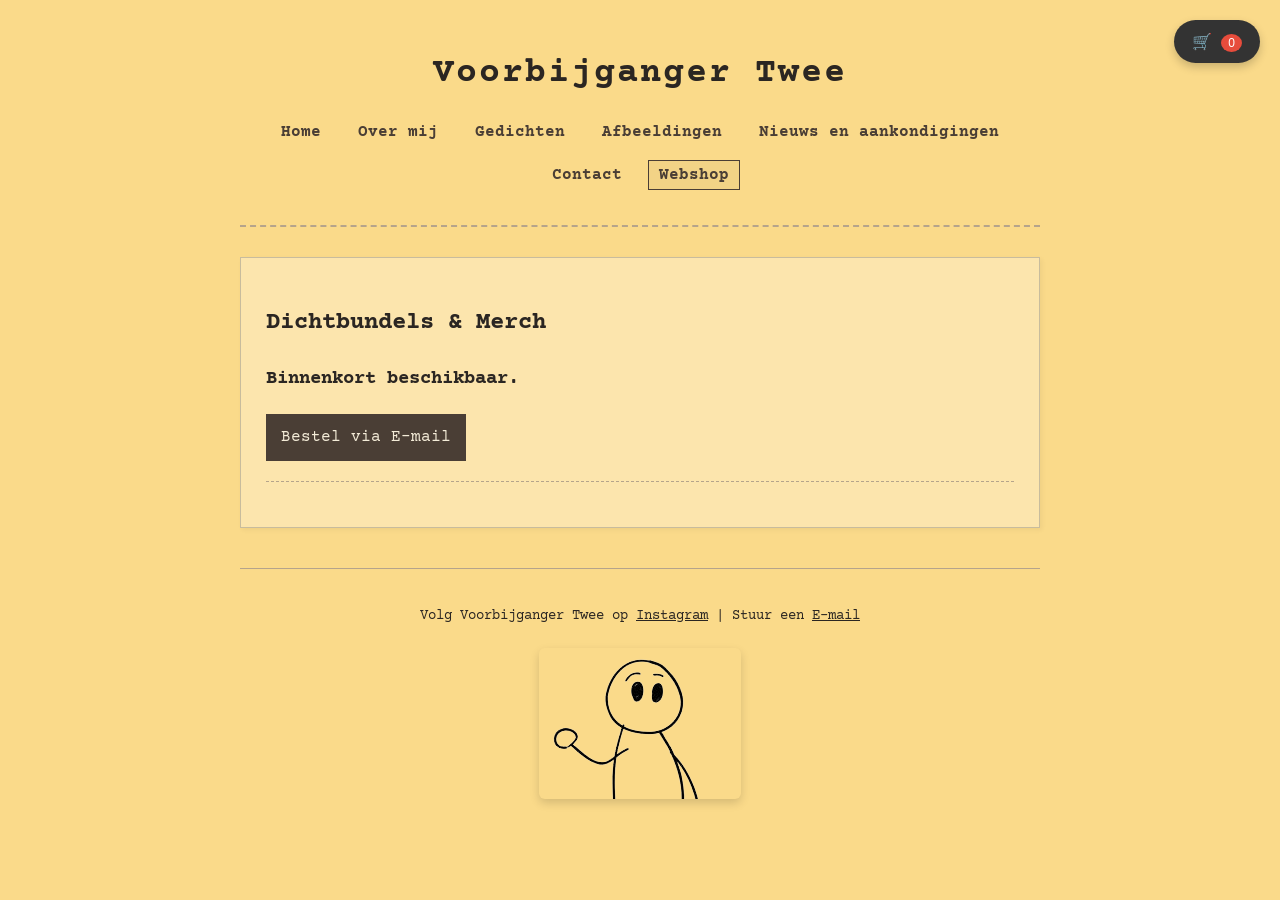
<file: webshop.html>
<!DOCTYPE html>
<html lang="nl">
<head>
    <meta charset="UTF-8">
    <meta name="viewport" content="width=device-width, initial-scale=1.0">
    <title>Voorbijganger Twee | Webshop</title>
    <link rel="stylesheet" href="style.css">
    <!-- Google tag (gtag.js) -->
<script async src="https://www.googletagmanager.com/gtag/js?id=G-D1KXNLCRHY"></script>
<script>
  window.dataLayer = window.dataLayer || [];
  function gtag(){dataLayer.push(arguments);}
  gtag('js', new Date());

  gtag('config', 'G-D1KXNLCRHY');
</script>
</head>
<body>

    <div class="container">
        <header>
            <h1>Voorbijganger Twee</h1>
            <nav>
                <ul>
                    <li><a href="index.html">Home</a></li>
                    <li><a href="over-mij.html">Over mij</a></li>
                    <li><a href="gedichten.html">Gedichten</a></li>
                    <li><a href="afbeeldingen.html">Afbeeldingen</a></li>
                    <li><a href="nieuws.html">Nieuws en aankondigingen</a></li>
                    <li><a href="contact.html">Contact</a></li>
                    <li><a href="webshop.html" class="active">Webshop</a></li>
                </ul>
            </nav>
        </header>

        <main>
            <section class="card">
                <h2>Dichtbundels & Merch</h2>
                
                <div style="border-bottom: 1px dashed #b5a48b; padding-bottom: 20px; margin-bottom: 20px;">
                    <h3>Binnenkort beschikbaar. </h3>
                    
                    <p></p>
                    <p><strong></strong></p>
                    
                    <!-- Gratis bestelmogelijkheid via e-mail -->
                    <a href="mailto:voorbijgangertwee.beevee@hotmail.com subject=Bestelling%20Dichtbundel%201" 
                       style="background: #4a3e35; color: #f4ecd8; padding: 10px 15px; text-decoration: none; display: inline-block;">
                       Bestel via E-mail
                    </a>
                </div>
            </section>
        </main>

        <footer>
            <p>
               Volg Voorbijganger Twee op <a href="https://www.instagram.com/voorbijgangertwee" target="_blank">Instagram</a>
                | Stuur een <a href="mailto:voorbijgangertwee.beevee@hotmail.com">E-mail</a>
            </p>
                 <img src="site afbeeldingen/underbodyminbreeg-removebg-preview.png" alt="Gedicht Bewijsdrang" class="gedicht-afbeelding">
        </footer>
    </div>

<!-- Zwevende Winkelmand Knop (Rechtsboven) -->
<button id="floating-cart-btn" onclick="toggleCartModal()">
    🛒 <span id="cart-count">0</span>
</button>

<!-- Uitschuifbaar Winkelmand Paneel -->
<div id="cart-drawer" class="cart-drawer">
    <div class="cart-drawer-header">
        <h3>Jouw Winkelmandje</h3>
        <button onclick="toggleCartModal()" class="close-btn">&times;</button>
    </div>
    
    <div id="cart-items" class="cart-drawer-body">
        <!-- Producten worden hier automatisch ingeladen door cart.js -->
    </div>

    <div class="cart-drawer-footer">
        <p><strong>Totaal: €<span id="cart-total">0.00</span></strong></p>
        <a href="checkout.html" class="checkout-btn">Bestellen en betalen</a>
    </div>
</div>

<!-- Koppeling naar het JavaScript-bestand -->
<script src="cart.js"></script>
</body>
</html>
</file>
<file: style.css>
/* Google Font importeren: Courier Prime (typemachine-stijl) */
@import url('https://fonts.googleapis.com/css2?family=Courier+Prime:ital,wght@0,400;0,700;1,400&display=swap');

body {
    font-family: 'Courier Prime', 'Courier New', Courier, monospace;
    background-color: #fada8a; /* Warm crème/geel oud papier */
    color: #2b2622; /* Inkt-zwart/donkerbruin */
    margin: 0;
    padding: 0;
    line-height: 1.7;
}

/* Container om de inhoud gecentreerd en overzichtelijk te houden */
.container {
    max-width: 800px;
    margin: 0 auto;
    padding: 20px;
}

/* Header & Navigatiemenu */
header {
    text-align: center;
    border-bottom: 2px dashed #b5a48b; /* Subtiele stippellijn als scheiding */
    padding-bottom: 20px;
    margin-bottom: 30px;
}

header h1 {
    font-size: 2.2rem;
    letter-spacing: 2px;
    margin-bottom: 10px;
}

nav ul {
    list-style: none;
    padding: 0;
    display: flex;
    justify-content: center;
    flex-wrap: wrap;
    gap: 15px;
}

nav a {
    text-decoration: none;
    color: #4a3e35;
    font-weight: bold;
    padding: 5px 10px;
    border: 1px solid transparent;
}

nav a:hover, nav a.active {
    border: 1px solid #4a3e35;
    background-color: rgba(0, 0, 0, 0.03);
}

/* Secties & Blokken */
.card {
    background: rgba(255, 255, 255, 0.3); /* Licht doorschijnend op papier */
    border: 1px solid #c8bc9d;
    padding: 25px;
    margin-bottom: 30px;
    box-shadow: 2px 2px 5px rgba(0,0,0,0.05);
}

/* Afbeeldingen van Voorbijganger Twee */
.illustratie {
    max-width: 100%;
    height: auto;
    display: block;
    margin: 15px auto;
}

/* Footer met links naar mail & insta */
footer {
    text-align: center;
    margin-top: 40px;
    padding-top: 20px;
    border-top: 1px solid #b5a48b;
    font-size: 0.9rem;
}

footer a {
    color: #2b2622;
}/* Styling voor de gedichten-afbeelding */
.gedicht-afbeelding {
  max-width: 100%;
  height: auto;
  display: block;
  margin: 20px auto;
  box-shadow: 0 4px 10px rgba(0, 0, 0, 0.15);
  border-radius: 6px;
}
/* Zwevende Winkelmand Knop */
#floating-cart-btn {
    position: fixed;
    top: 20px;
    right: 20px;
    background-color: #333;
    color: #fff;
    border: none;
    padding: 12px 18px;
    border-radius: 30px;
    font-size: 16px;
    cursor: pointer;
    box-shadow: 0 4px 10px rgba(0,0,0,0.2);
    z-index: 1000;
}

#cart-count {
    background-color: #e74c3c;
    color: white;
    border-radius: 50%;
    padding: 2px 7px;
    font-size: 12px;
    margin-left: 5px;
}

/* Uitschuifbaar Winkelmand Paneel (Side Panel) */
.cart-drawer {
    position: fixed;
    top: 0;
    right: -350px; /* Verbergt het paneel buiten beeld */
    width: 320px;
    height: 100%;
    background-color: #fff;
    box-shadow: -4px 0 15px rgba(0,0,0,0.15);
    transition: right 0.3s ease;
    z-index: 1001;
    display: flex;
    flex-direction: column;
    padding: 20px;
    box-sizing: border-box;
}

.cart-drawer.open {
    right: 0; /* Schuift het paneel in beeld */
}

.cart-drawer-header {
    display: flex;
    justify-content: space-between;
    align-items: center;
    border-bottom: 1px solid #eee;
    padding-bottom: 10px;
}

.close-btn {
    background: none;
    border: none;
    font-size: 24px;
    cursor: pointer;
}

.cart-drawer-body {
    flex-grow: 1;
    overflow-y: auto;
    margin-top: 15px;
}

.cart-drawer-footer {
    border-top: 1px solid #eee;
    padding-top: 15px;
}

.checkout-btn {
    display: block;
    text-align: center;
    background-color: #333;
    color: #fff;
    padding: 12px;
    text-decoration: none;
    border-radius: 4px;
    margin-top: 10px;
}
</file>
